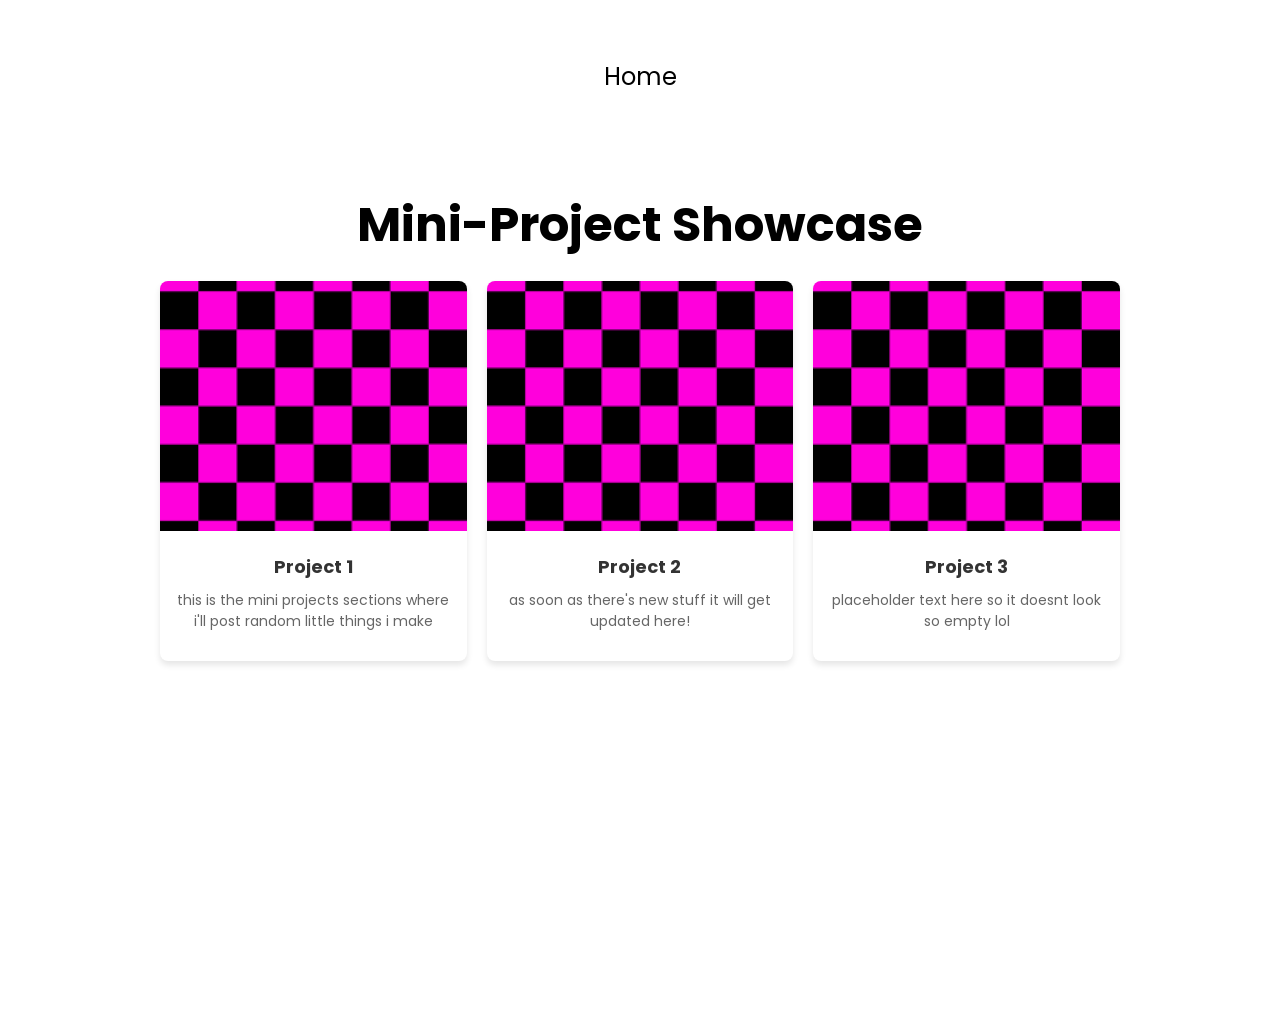
<file: miniprojects/miniprojects.html>
<!DOCTYPE html>
<html lang="en">
<head>
    <meta charset="UTF-8">
    <meta name="viewport" content="width=device-width, initial-scale=1.0">
    <title>Mini Projects - Ethan Toney</title>
    <link rel="stylesheet" href="/style.css">
</head>
<body>
    
    <nav id="projects-nav">
        <div>
            <ul class="nav-links">
                <li><a href="/index.html">Home</a></li>
            </ul>
        </div>
    </nav>

    <section id="mini-projects">
        
        <div class="gal-container">
            <h1 class="title">Mini-Project Showcase</h1>
            <div class="gallery">
                <div class="gallery-item">
                    <img src="/assets/placeholder.png" alt="Project 1">
                    <div class="gallery-item-content">
                        <h2 class="gallery-item-title">Project 1</h2>
                        <p class="gallery-item-desc">this is the mini projects sections where i'll post random little things i make</p>

                    </div>
                </div>
                <div class="gallery-item">
                    <img src="/assets/placeholder.png" alt="Project 2">
                    <div class="gallery-item-content">
                        <h2 class="gallery-item-title">Project 2</h2>
                        <p class="gallery-item-desc">as soon as there's new stuff it will get updated here!</p>
                    </div>
                </div>
                <div class="gallery-item">
                    <img src="/assets/placeholder.png" alt="Project 3">
                    <div class="gallery-item-content">
                        <h2 class="gallery-item-title">Project 3</h2>
                        <p class="gallery-item-desc">placeholder text here so it doesnt look so empty lol</p>
                    </div>
                </div>
                <!-- Add more gallery items as needed -->
            </div>
        </div>
    </section>


</body>
</html>
</file>
<file: style.css>
/* General Styling */
@import url('https://fonts.googleapis.com/css2?family=Poppins:wght@400;600&family=Roboto:wght@300;400;500&display=swap');


*{
    margin: 0;
    padding: 0;
}

body{
    font-family: "Poppins", sans-serif ;
}

html{
    scroll-behavior: smooth;
}

p{
    color: rgb(85, 85, 85);

}

/* Transition */

a, .btn{
    transition: all 0.3s ease;
}

/* Desktop Navbar */
nav, .nav-links{
    display: flex;
}

nav{
    justify-content: space-around;
    align-items: center;
    height: 17vh;
}

.nav-links{
    gap: 2rem;
    list-style: none;
    text-decoration: none;
    font-size: 1.5rem;
}


a{
    color: #000;
    text-decoration: none;
    /* this is here because a black line will appear shortly after the hover */
    text-decoration-color: #fff;
}

a:hover{
    color: rgb(181, 181, 181);
    text-decoration: underline;
    /* adds some spacing to the underline*/
    text-underline-offset: 1rem;
    text-decoration-color: rgb(181, 181, 181);
    transition: all 0.3s ease;
}

.logo{
    font-size: 2rem;
}

.logo:hover{
    cursor: default;
}

/* Hamburger Nav Bar */

#hamburger-nav{
    display: none;
}

.hamburger-menu{
    position: relative;
    display: inline-block;
}

.hamburger-icon{
    display: flex;
    flex-direction: column;
    justify-content: space-between;
    height: 24px;
    width: 30px;
    cursor: pointer;
}

.hamburger-icon span{
    width: 100%;
    height: 2px;
    background-color: #000;
    transition: all 0.3s ease-in-out;
}

.menu-links{
    position: absolute;
    top: 100%;
    right: 0%;
    width: fit-content;
    max-height: 0;
    overflow: hidden;
    background-color: #fff;
    transition: all 0.3s ease-in-out;
}

.menu-links a{
    display: block;
    padding: 10px;
    text-align: center;
    font-size: 1.5rem;
    color:#000;
    text-decoration: none;
    transition: all 0.3s ease-in-out;
}

.menu-links li{
    list-style: none;
}


/* this is that java class */
.menu-links.open{
    max-height: 300px;
}

.hamburger-icon.open span:first-child{
    transform: rotate(45deg) translate(10px, 5px);
}

.hamburger-icon.open span:nth-child(2){
    opacity: 0;
}

.hamburger-icon.open span:nth-child(3){
    transform: rotate(-45deg) translate(10px, -5px);
}

/* ^^ this works by rotating the span (lines) 45 degrees and removing the middle span to make an x */

.hamburger-icon span:first-child{
    transform: none;
}
.hamburger-icon span:first-child{
    opacity: 1;
}

/* sections settings */
section{
    padding-top: 4vh;
    height: 96vh;
    margin: 0 10rem;
    box-sizing: border-box;
    /* so things are not overlapping and fit nice */
    min-height: fit-content; 
}

.section-container{
    display: flex;

}

/* projects gallery section */

.gallery {
    display: grid;
    grid-template-columns: repeat(auto-fit, minmax(250px, 1fr));
    gap: 20px;
    padding: 20px 0;
}
.gallery-item {
    background-color: white;
    border-radius: 8px;
    overflow: hidden;
    box-shadow: 0 4px 6px rgba(0, 0, 0, 0.1);
}
.gallery-item img {
    width: 100%;
    height: 250px;
    object-fit: cover;
}
.gallery-item-content {
    padding: 15px;
}
.gallery-item-title {
    margin: 0 0 10px 0;
    font-size: 18px;
    color: #333;
   
}
.gallery-item-desc {
    color: #666;
    font-size: 14px;
    margin-bottom: 5%;
}

.gal-container{
    text-align: center;
}


/* mini projects box thing */

.box-container{
    display: flex;
    flex-wrap: wrap;
    flex-direction: row;
    gap: 2.5rem;
    justify-content: center;
    text-align: center;
}


.box{
    
    top: 0;
    left: 0;
    transition: all 0.3s ease;
}

.box img {
    width: 300px;
    height: 300px;
    object-fit: contain;
}

.box:hover{
    transform: scale(1.05);
    pointer-events: auto;
}

/*
.box-open {
    opacity: 0;
    transform: scale(0.9);
    pointer-events: none;
}
.box-container:hover .box-closed {
    opacity: 0;
    pointer-events: none;
}

.box-container:hover .box-open {
    transform: scale(1.05);
    pointer-events: auto;
}

*/

/* the profile section */

#profile{
    display: flex;
    justify-content: center;
    gap: 5rem;
    height: 80vh;
}

.section__pic-container{
    display: flex;
    height: 400px;
    width: 400px;
    margin: auto 0;
}

.section__pic-container #first-pic-lol{
    border-radius: 12rem ;
}

.section__text{
    align-self: center;
    text-align: center;
}

.section__text p{
    font-weight: 600;
}

.section__text_p1{
    font-size: 1.25rem;
    text-align: center;
}

.section__text_p2{
    font-size: 1.75rem;
    margin-bottom: 1rem;
}   

.title{
    font-size: 3rem;
    text-align: center;
}

#socials-container{
    display: flex;
    justify-content: center;
    margin-top: 1rem;
    gap: 1rem;
}

/* icons */ 

.icon {
    cursor: pointer;
    height: 2rem;
}

/* buttons */

.btn-container{
    display: flex;
    justify-content: center;
    gap: 1rem;
}

.btn{
    font-weight: 600;
    transition: all 300ms ease;
    padding: 1rem;
    width: 8rem;
    border-radius: 2rem;
}

.btn-color-1, .btn-color-2{
    border: rgb(53, 53, 53), 0.1rem solid;   
}   

.btn-color-1:hover, .btn-color-2:hover{
    cursor: pointer;   
}   

.btn-color-1, .btn-color-2:hover{
    background: linear-gradient(90deg,#5522fa 0,#0074e4 100%);
    color: #fff;   
}   

.btn-color-1:hover{
    background: linear-gradient(90deg,#5522fa 0,#0074e4 70%);
}

.btn-color-2{
    background: none;
}

.btn-color-2:hover{
    border: #fff 0.1rem solid;
}

/* about section */

#about{
    position: relative;
}

.about-containers{
    gap: 2rem;
    margin-bottom: 2rem;
    margin-top: 2rem;
}

.about-details-container{
    justify-content: center;
    flex-direction: column;
    text-align: center;
}

.about-containers, .about-details-container{
    display: flex;
}

.about-pic{
    border-radius: 2rem;
    height: 350px;
    width: auto;
}

.arrow{
    position: absolute;
    right: -5rem;
    bottom: 2.5rem;
}

.details-container{
    padding: 1.5rem;
    flex: 1;
    background: #fff;
    border-radius: 2rem;
    border: rgb(53, 53, 53) 0.1rem solid;
    border-color: rgb(163, 163, 163);
    text-align: center;
}

.display-item{
    transition: transform 0.8s ease-in-out; 
}

.display-item:hover{
    animation: bounceScale 0.8s ease-in-out forwards;
}


@keyframes bounceScale{
    0% {
        transform: scale(1); /* Initial state */
    }
    50% {
        transform: scale(1.1); /* Slightly larger */
    }
    70% {
        transform: scale(1.05); /* Slight bounce back */
    }
    100% {
        transform: scale(1.1); /* Final size */
    }
}

.section-container{
    /* we already edited this earlier, im putting it here for tutorial sake */
    gap: 4rem;
    height: 80%;
}

/* experience section */

#experience{
  /* this fixes the arrow not moving exactly to the experience section. because the arrow is absolute
    making this relative will actullay scroll the arrow to this section */
    position: relative;
    height: 60vh;
}

.experience-sub-title{
    color: rgb(85, 85, 85);
    font-weight: 600;
    font-size: 1.75rem;
    margin-bottom: 2rem;
}

.experience-details-container{
    display: flex;
    justify-content: center;
    flex-direction: column;
}

.article-container{
    display: flex;
    /* when content is too big for container it will roundrobin/wrap to under itself */
    flex-wrap: wrap;
    flex-direction: row;
    gap: 2.5rem;
    justify-content: space-around;
    text-align: initial;

}


article{
    display: flex;
    width: 10rem;
    gap: 0.5rem;
}




article .icon{
    cursor: default;
}

/* projects */

#projects{
    position: relative;
}

.color-container{
    border-color: rgb(163, 163, 163);
    background-color: #fff;
}

.project-img{
    border-radius: 2rem;
    width: 90%;
    height: 90%;
    border: 1.25px solid hsl(0, 0%, 40%);
    cursor: pointer;
}

.project-img:hover{
    border-color: #000;
    transition: all 0.3s ease;
}

.project-title{
    margin: 1rem;
    color:#000;
}

.project-btn {
    color:#000;
    border-color: rgb(163, 163, 163);
}

/* this is just so certain thigns can have a bit of space (and for the second projects button) */

.spacer{
    margin-top: 32px;
    margin-bottom: 32px;
    font-size: 24px;
    font-weight: 400;
}

/* contact section */

#contact{
    display: flex;
    justify-content: center;
    flex-direction: column;
    height: 70vh;
    position: relative;
}

.contact-info-upper-container{
    display: flex;
    justify-content: center;
    border-radius: 2rem;
    border: rgb(53, 53, 53) 0.1rem solid;
    border-color: rgb(163, 163, 163);
    background: (250, 250, 250);
    margin: 2rem auto;
    padding: 0.5rem;
}

.contact-info-container{
    display: flex;
    align-items: center;
    justify-content: center;
    gap: 0.5rem;
    margin: 1rem;
} 

.contact-info-container p{
    font-size: larger;
}

.contact-icon{
    cursor: default;
}

.email-icon{
    height: 2.5rem;
}

/* footer section */
footer{
    height: 26vh;
    margin: 0 1rem;
}

footer p{
    text-align: center;
}

.uparrow{
    transform: rotate(180deg);
}

/* mini projects section */

.proj-main{
    display: flex;
    justify-content: space-evenly;
}
</file>
